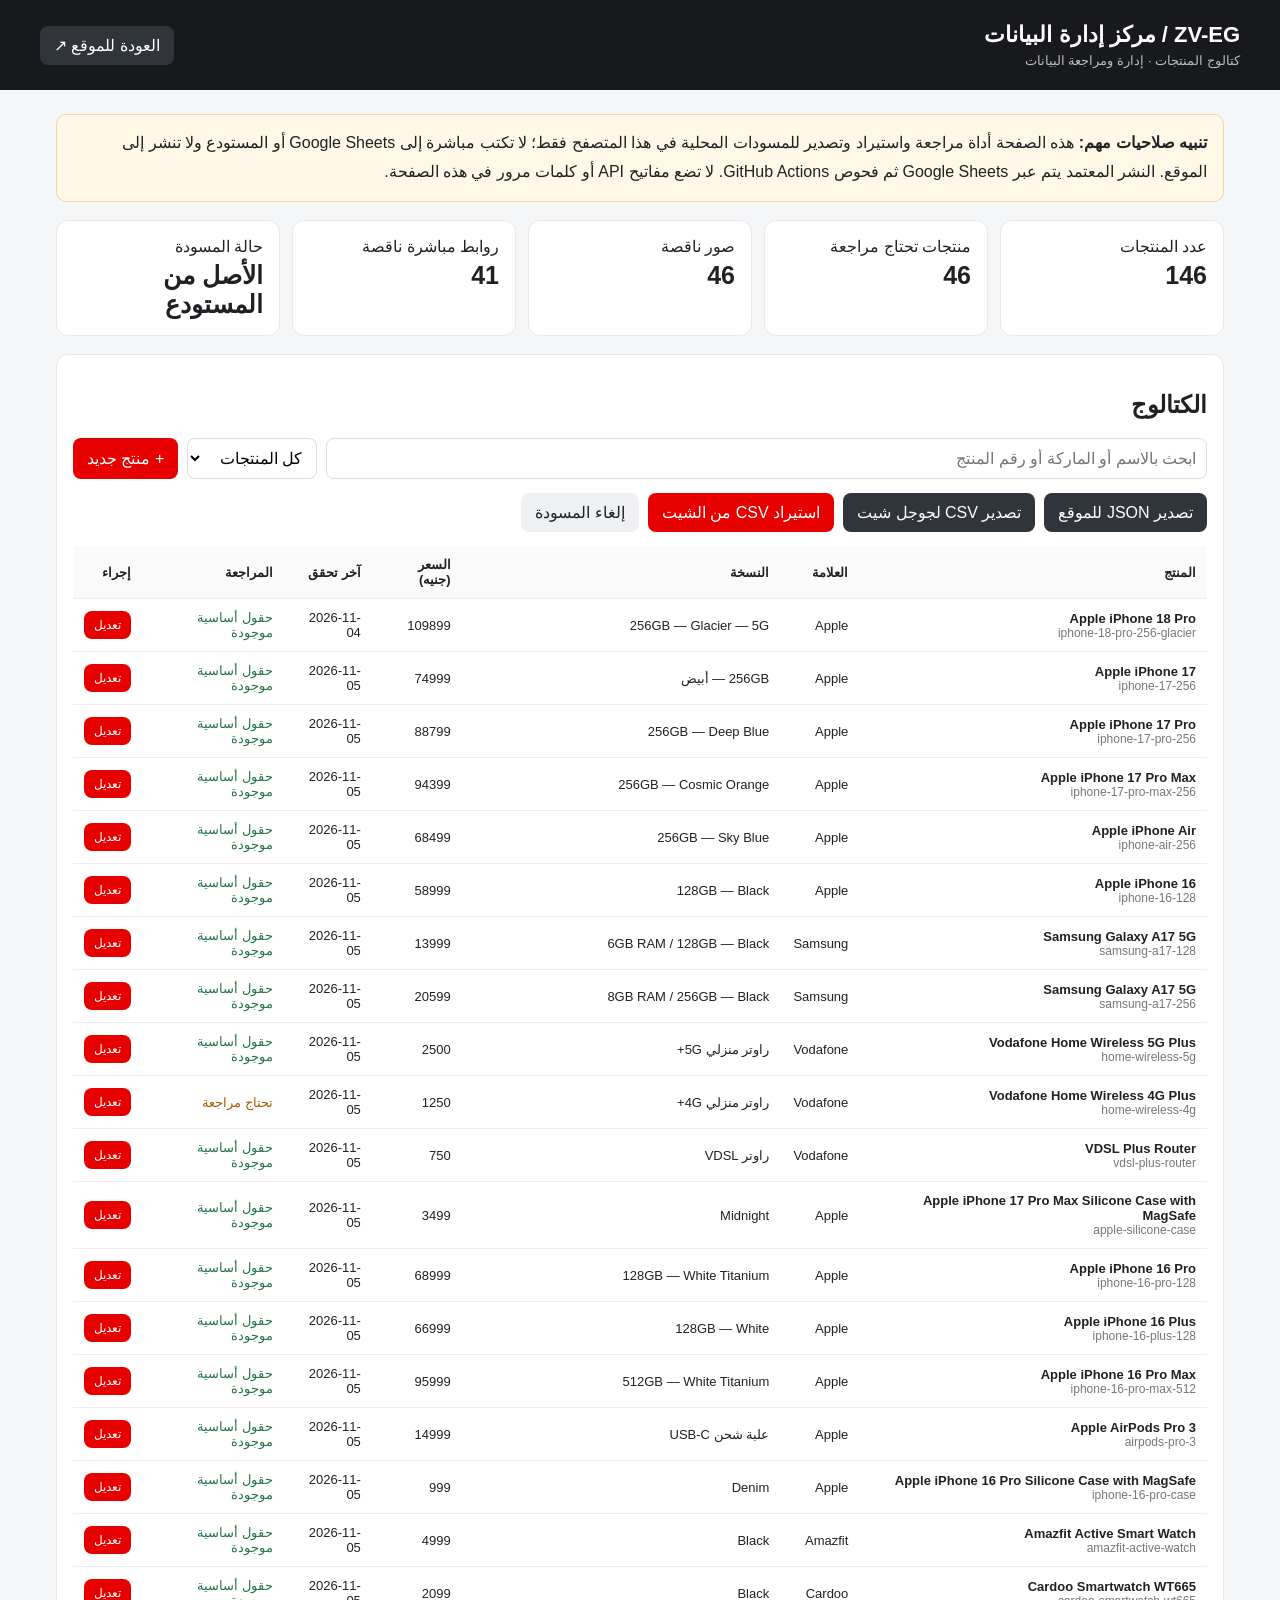
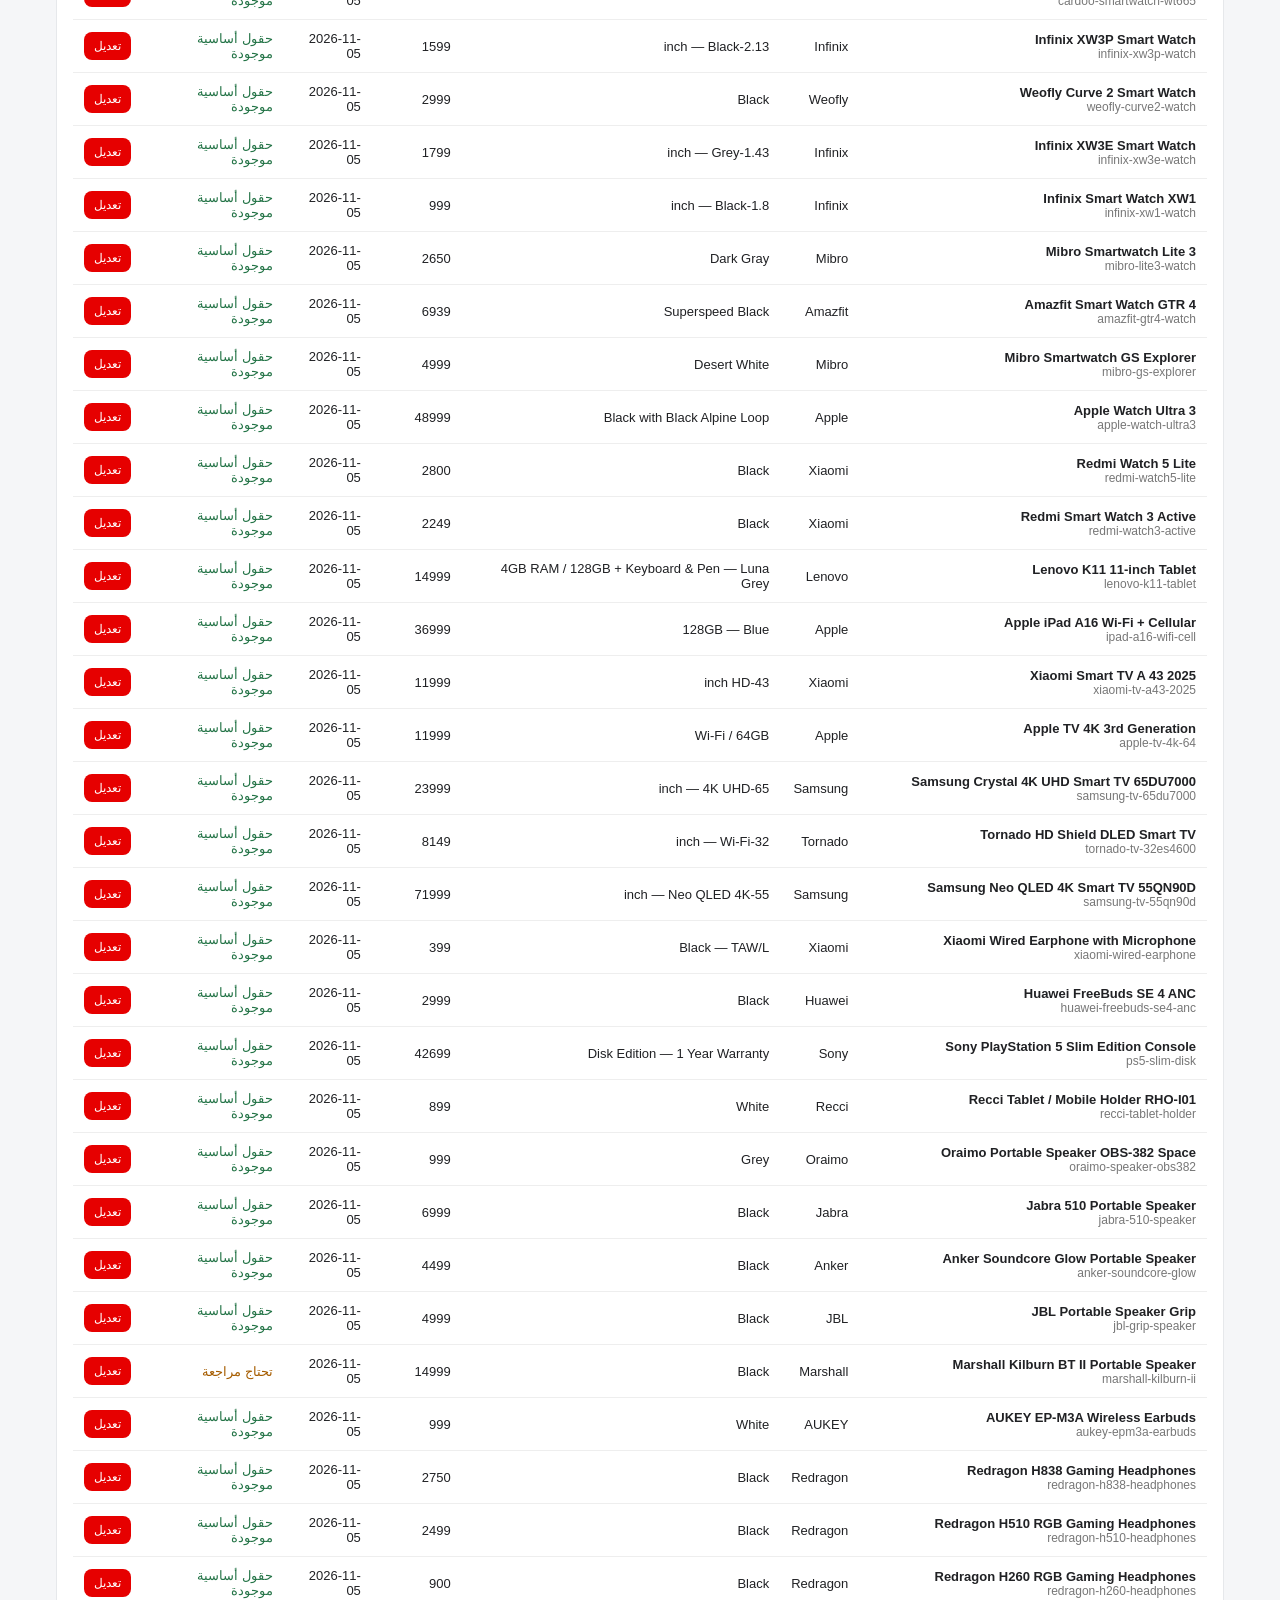
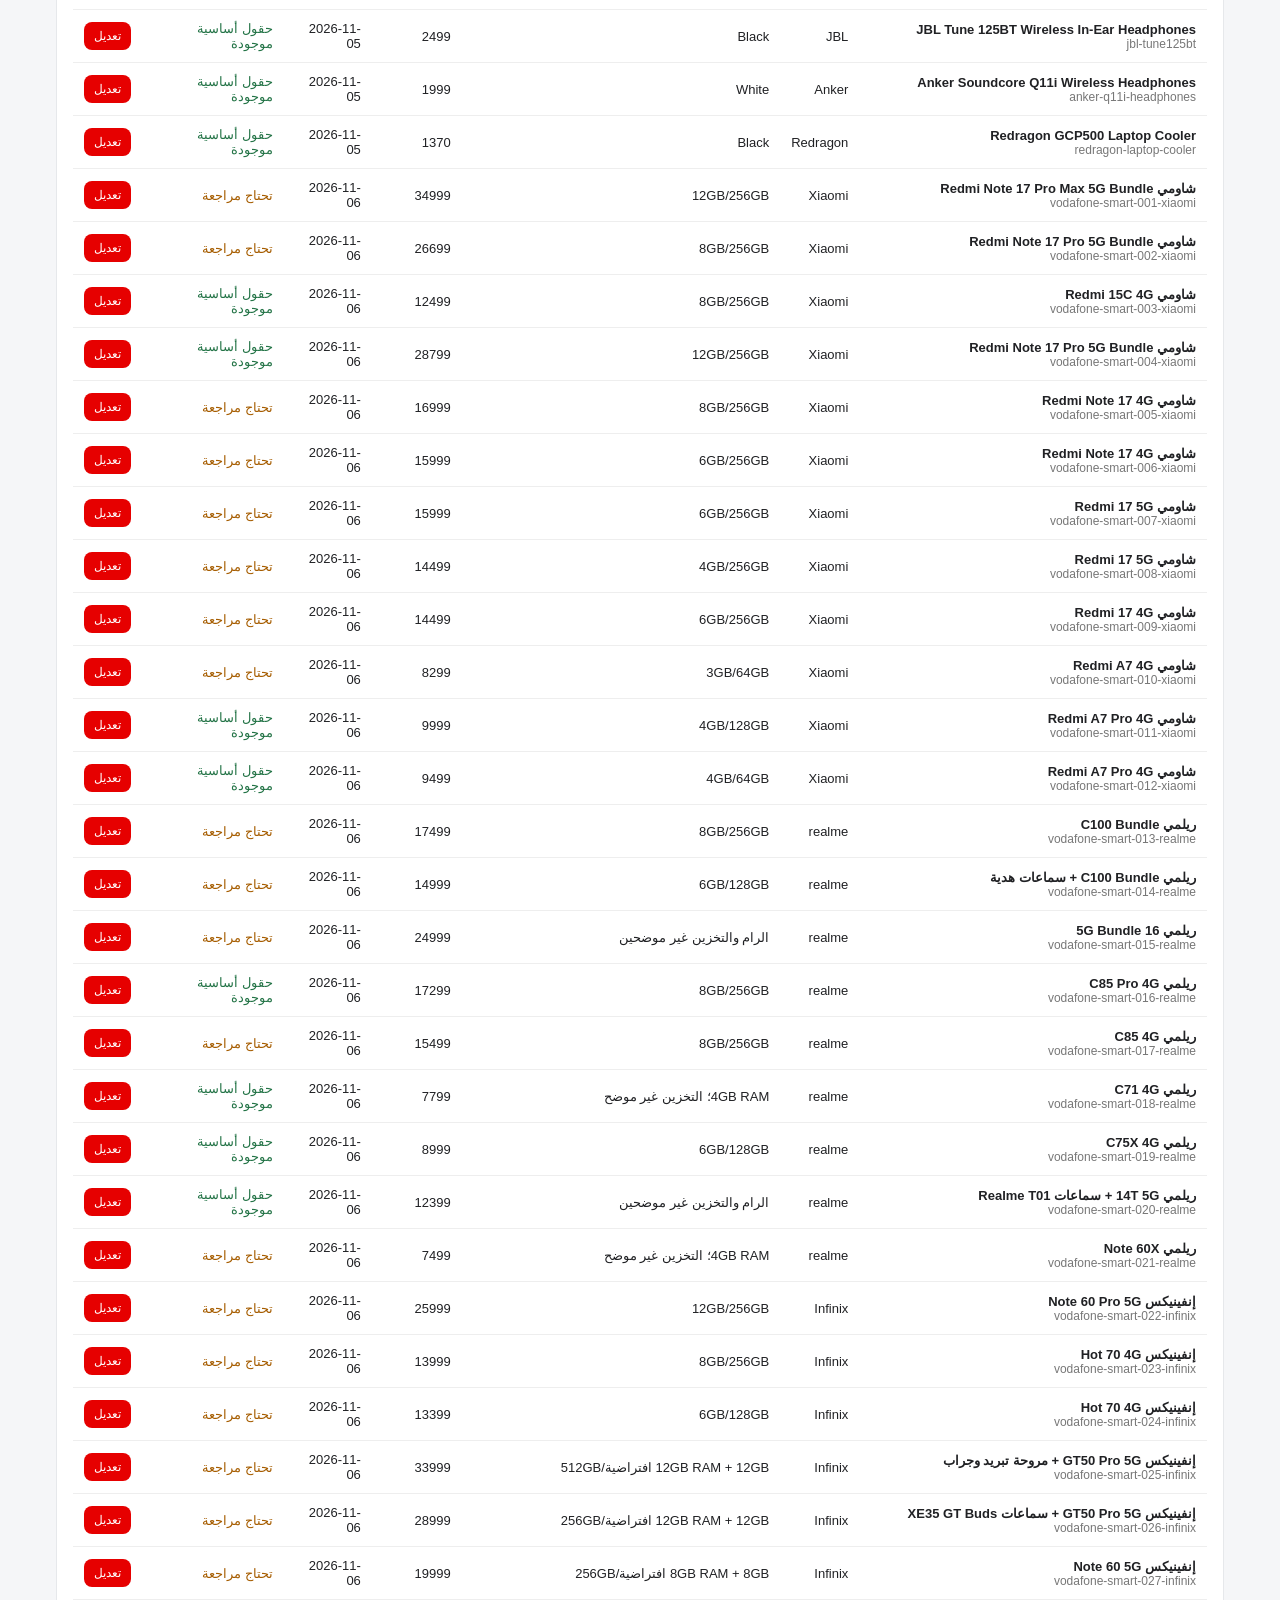
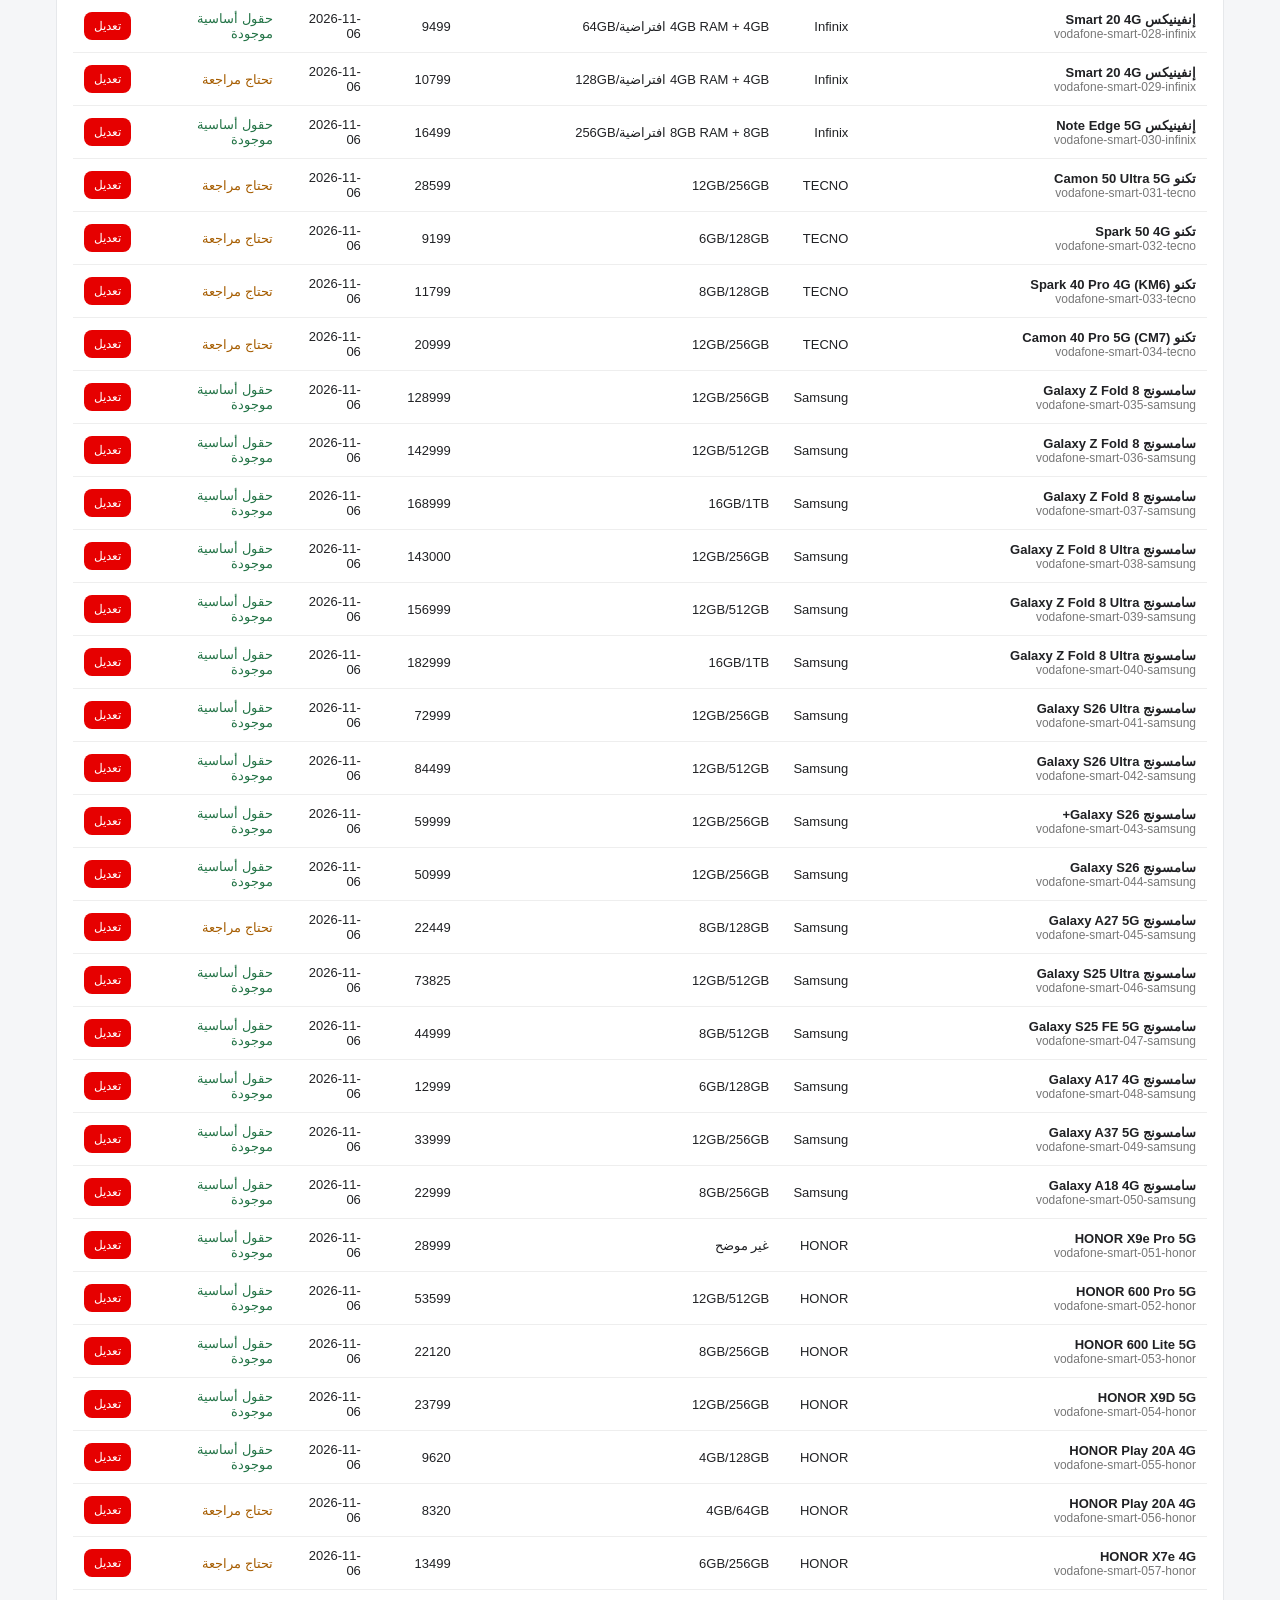
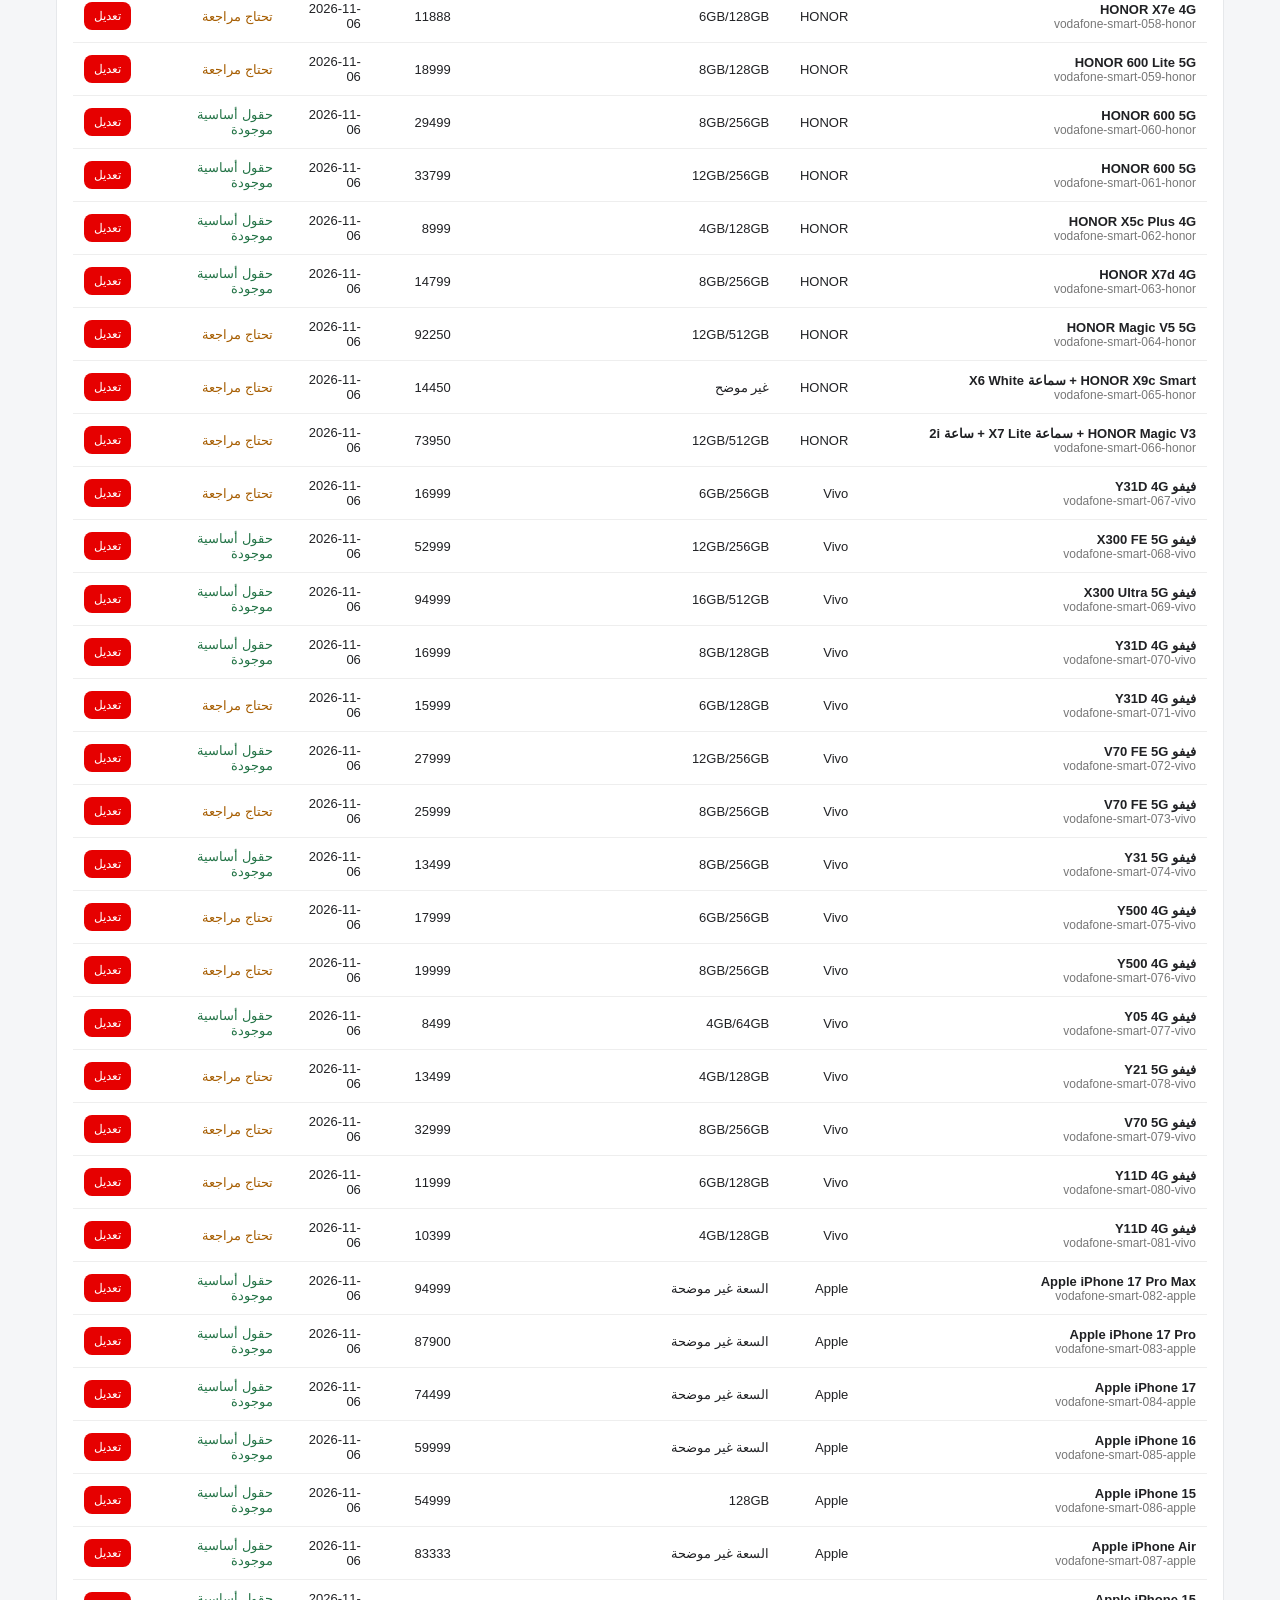
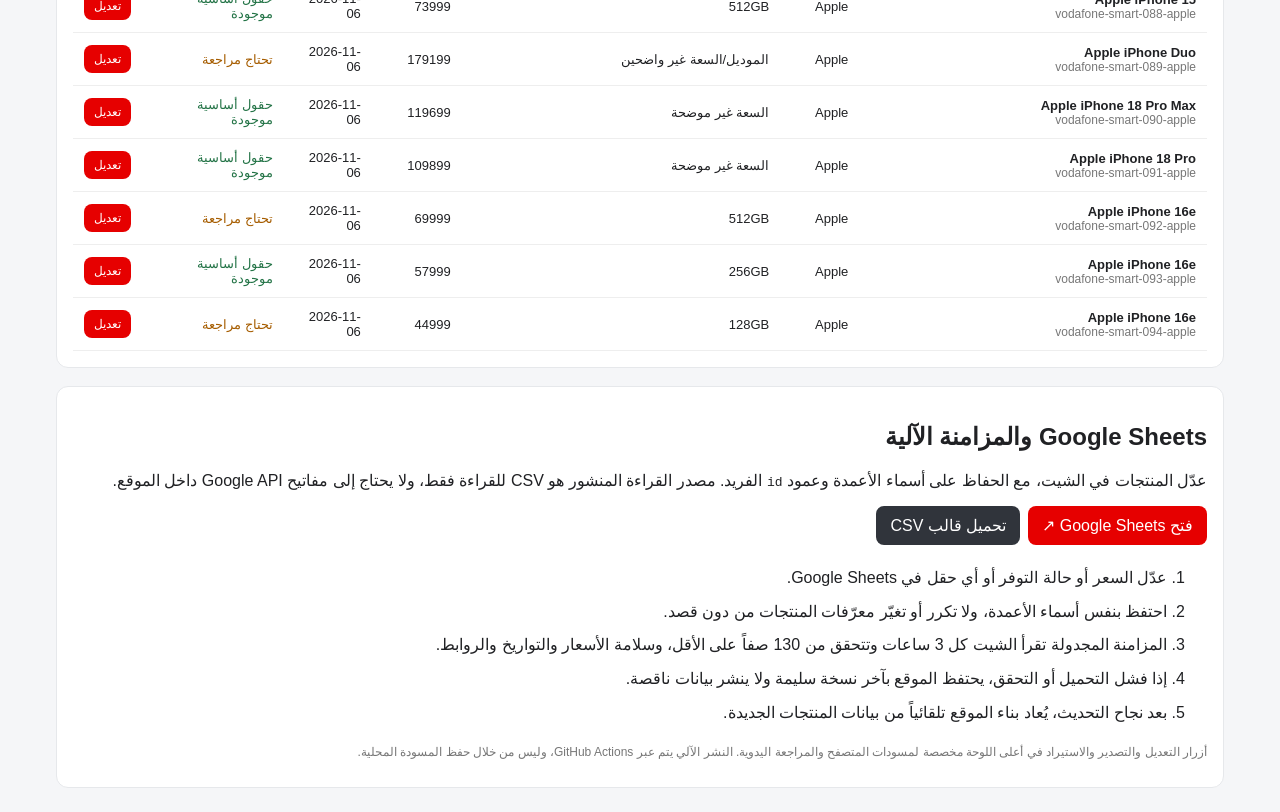
<file: vodafone-egypt-catalog/admin.html>
<!doctype html>
<html lang="ar" dir="rtl"><head><meta charset="utf-8"><meta name="viewport" content="width=device-width,initial-scale=1"><meta name="robots" content="noindex,nofollow"><title>إدارة بيانات ZV-EG</title>
<style>
:root{font-family:Tahoma,Arial,sans-serif;color:#202124;background:#f5f6f8}*{box-sizing:border-box}body{margin:0}.top{background:#17191d;color:white;padding:22px max(18px,calc((100% - 1200px)/2));display:flex;justify-content:space-between;align-items:center;gap:16px}.top b{font-size:22px}.top small{display:block;color:#bbb;margin-top:5px}.wrap{max-width:1200px;margin:24px auto;padding:0 16px}.notice{background:#fff8e7;border:1px solid #f1d99b;padding:14px 16px;border-radius:10px;line-height:1.8;margin-bottom:18px}.stats{display:grid;grid-template-columns:repeat(auto-fit,minmax(150px,1fr));gap:12px;margin-bottom:18px}.stat,.panel{background:white;border:1px solid #e6e8eb;border-radius:12px;padding:16px}.stat strong{display:block;font-size:25px;margin-top:5px}.toolbar{display:flex;gap:9px;flex-wrap:wrap;margin:14px 0}.toolbar input[type=search],.toolbar input[type=url],input,select,textarea{font:inherit;border:1px solid #d8dce1;border-radius:8px;padding:10px;background:white;min-width:0}.toolbar input[type=search]{flex:1;min-width:210px}button,.btn{border:0;border-radius:8px;padding:10px 14px;background:#e60000;color:white;font:inherit;cursor:pointer;text-decoration:none}button.secondary,.btn.secondary{background:#30343b}button.light{background:#eef0f3;color:#202124}.table-wrap{overflow:auto;margin-top:12px}table{width:100%;border-collapse:collapse;min-width:760px}th,td{padding:11px;border-bottom:1px solid #eee;text-align:right;font-size:13px}th{background:#fafafa;position:sticky;top:0}td button{padding:7px 10px;font-size:12px}.muted{color:#777;font-size:12px}.grid{display:grid;grid-template-columns:repeat(2,minmax(0,1fr));gap:12px}.field{display:flex;flex-direction:column;gap:6px}.field label{font-size:12px;color:#555}.field input,.field textarea,.field select{width:100%}.field.full{grid-column:1/-1}.actions{display:flex;gap:8px;flex-wrap:wrap;margin-top:14px}.sheet{margin-top:18px}.sheet ol{line-height:2.1}.sheet input{width:min(100%,650px)}dialog{border:0;border-radius:14px;width:min(760px,calc(100% - 24px));padding:22px;max-height:90vh;overflow:auto}dialog::backdrop{background:#0008}.dialog-head{display:flex;justify-content:space-between;align-items:center;margin-bottom:15px}.empty{padding:35px;text-align:center;color:#777}@media(max-width:650px){.stats{grid-template-columns:1fr}.grid{grid-template-columns:1fr}.field.full{grid-column:auto}.top{align-items:flex-start;flex-direction:column}}
</style></head><body>
<header class="top"><div><b>ZV-EG / مركز إدارة البيانات</b><small>كتالوج المنتجات · إدارة ومراجعة البيانات</small></div><a class="btn secondary" href="./index.html">العودة للموقع ↗</a></header>
<main class="wrap">
<div class="notice"><b>تنبيه صلاحيات مهم:</b> هذه الصفحة أداة مراجعة واستيراد وتصدير للمسودات المحلية في هذا المتصفح فقط؛ لا تكتب مباشرة إلى Google Sheets أو المستودع ولا تنشر إلى الموقع. النشر المعتمد يتم عبر Google Sheets ثم فحوص GitHub Actions. لا تضع مفاتيح API أو كلمات مرور في هذه الصفحة.</div>
<section class="stats"><div class="stat">عدد المنتجات<strong id="count">—</strong></div><div class="stat">منتجات تحتاج مراجعة<strong id="issues">—</strong></div><div class="stat">صور ناقصة<strong id="missingImages">—</strong></div><div class="stat">روابط مباشرة ناقصة<strong id="missingLinks">—</strong></div><div class="stat">حالة المسودة<strong id="draftState">الأصل من المستودع</strong></div></section>
<section class="panel">
<h2>الكتالوج</h2><div class="toolbar"><input id="search" type="search" placeholder="ابحث بالاسم أو الماركة أو رقم المنتج"><select id="filter"><option value="">كل المنتجات</option><option value="issues">تحتاج مراجعة</option><option value="priced">لها سعر</option><option value="unpriced">بدون سعر</option></select><button id="add">+ منتج جديد</button></div>
<div class="toolbar"><button class="secondary" id="exportJson">تصدير JSON للموقع</button><button class="secondary" id="exportCsv">تصدير CSV لجوجل شيت</button><label class="btn light" for="importFile">استيراد CSV من الشيت</label><input id="importFile" type="file" accept=".csv,text/csv" hidden><button class="light" id="discard">إلغاء المسودة</button></div>
<div class="table-wrap"><table><thead><tr><th>المنتج</th><th>العلامة</th><th>النسخة</th><th>السعر (جنيه)</th><th>آخر تحقق</th><th>المراجعة</th><th>إجراء</th></tr></thead><tbody id="rows"><tr><td colspan="7">جارٍ تحميل البيانات…</td></tr></tbody></table></div>
</section>
<section class="panel sheet"><h2>Google Sheets والمزامنة الآلية</h2>
<p>عدّل المنتجات في الشيت، مع الحفاظ على أسماء الأعمدة وعمود <code>id</code> الفريد. مصدر القراءة المنشور هو CSV للقراءة فقط، ولا يحتاج إلى مفاتيح Google API داخل الموقع.</p>
<div class="actions"><a class="btn" href="https://docs.google.com/spreadsheets/d/1xOWFKQjtQRjTIlX6xCyp5ybkr1HhrATQKDj62qvYj8w/edit" target="_blank" rel="noopener">فتح Google Sheets ↗</a><a class="btn secondary" href="data/google-sheets-template.csv" download>تحميل قالب CSV</a></div>
<ol><li>عدّل السعر أو حالة التوفر أو أي حقل في Google Sheets.</li><li>احتفظ بنفس أسماء الأعمدة، ولا تكرر أو تغيّر معرّفات المنتجات من دون قصد.</li><li>المزامنة المجدولة تقرأ الشيت كل 3 ساعات وتتحقق من 130 صفاً على الأقل، وسلامة الأسعار والتواريخ والروابط.</li><li>إذا فشل التحميل أو التحقق، يحتفظ الموقع بآخر نسخة سليمة ولا ينشر بيانات ناقصة.</li><li>بعد نجاح التحديث، يُعاد بناء الموقع تلقائياً من بيانات المنتجات الجديدة.</li></ol>
<p class="muted">أزرار التعديل والتصدير والاستيراد في أعلى اللوحة مخصصة لمسودات المتصفح والمراجعة اليدوية. النشر الآلي يتم عبر GitHub Actions، وليس من خلال حفظ المسودة المحلية.</p>
</section></main>
<dialog id="editor"><div class="dialog-head"><h2 id="formTitle">تعديل منتج</h2><button class="light" id="close">إغلاق</button></div><form id="productForm"><div class="grid" id="fields"></div><div class="actions"><button type="submit">حفظ المسودة</button><button type="button" class="light" id="cancel">إلغاء</button></div></form></dialog>
<script>
const DATA_URL="data/products.json",KEY="zveg-admin-draft-v1";
const columns=["id","name_ar","brand","category","variant","price","old_price","currency","status","availability","image","product_url","source_url","source_checked_at","source_note","description","image_credit"];
let products=[],editingId=null,dirty=false;
const $=id=>document.getElementById(id);
const textFields=["id","name_ar","brand","category","variant","availability","image","product_url","source_url","source_checked_at","source_note","description","image_credit"];
const labels={id:"معرّف المنتج",name_ar:"اسم المنتج",brand:"العلامة التجارية",category:"الفئة",variant:"النسخة / السعة",price:"السعر الحالي",old_price:"السعر السابق",currency:"العملة",status:"حالة المخزون",availability:"وصف التوفر",image:"رابط الصورة",product_url:"رابط المنتج",source_url:"رابط مصدر السعر",source_checked_at:"تاريخ آخر تحقق (YYYY-MM-DD)",source_note:"ملاحظة المصدر",description:"الوصف",image_credit:"مصدر الصورة"};
const esc=s=>String(s??"").replace(/[&<>"']/g,c=>({"&":"&amp;","<":"&lt;",">":"&gt;",'"':"&quot;","'":"&#39;"}[c]));
function issue(p){return !p.id||!p.name_ar||!p.brand||!p.category||!p.variant||!(Number(p.price)>0)||!p.source_checked_at||!p.source_url||!p.image||!p.product_url}
function saveDraft(){localStorage.setItem(KEY,JSON.stringify(products));dirty=true;$("draftState").textContent="مسودة محلية غير منشورة";render()}
function render(){const q=$("search").value.trim().toLowerCase(),f=$("filter").value;let list=products.filter(p=>(!q||[p.id,p.name_ar,p.brand,p.variant].join(" ").toLowerCase().includes(q))&&(!f||(f==="issues"?issue(p):f==="priced"?Number(p.price)>0:!(Number(p.price)>0))));$("count").textContent=products.length;$("issues").textContent=products.filter(issue).length;$("missingImages").textContent=products.filter(p=>!p.image).length;$("missingLinks").textContent=products.filter(p=>!p.product_url).length;$("rows").innerHTML=list.map(p=>'<tr><td><b>'+esc(p.name_ar)+'</b><div class="muted">'+esc(p.id)+'</div></td><td>'+esc(p.brand)+'</td><td>'+esc(p.variant)+'</td><td>'+esc(p.price??"—")+'</td><td>'+esc(p.source_checked_at||"—")+'</td><td>'+(issue(p)?'<span style="color:#a65d00">تحتاج مراجعة</span>':'<span style="color:#247447">حقول أساسية موجودة</span>')+'</td><td><button data-edit="'+esc(p.id)+'">تعديل</button></td></tr>').join("")||'<tr><td colspan="7" class="empty">لا توجد نتائج</td></tr>';$("rows").querySelectorAll("[data-edit]").forEach(b=>b.onclick=()=>edit(b.dataset.edit))}
function edit(id){editingId=id;const p=products.find(x=>x.id===id)||{currency:"EGP",status:"unknown"};$("formTitle").textContent=id?"تعديل منتج":"إضافة منتج";$("fields").innerHTML=columns.map(k=>'<div class="field '+(["description","source_note","availability"].includes(k)?"full":"")+'"><label>'+labels[k]+'</label>'+(["description","source_note","availability"].includes(k)?'<textarea name="'+k+'" rows="2">'+esc(p[k]??"")+'</textarea>':'<input name="'+k+'" '+(["price","old_price"].includes(k)?'type="number" min="0" step="1"':"")+' value="'+esc(p[k]??"")+'" '+(k==="id"&&id?"readonly":"")+' >')+'</div>').join("");$("editor").showModal()}
$("productForm").onsubmit=e=>{e.preventDefault();const data=Object.fromEntries(new FormData(e.target).entries());for(const k of ["price","old_price"])data[k]=data[k]===""?null:Number(data[k]);data.currency=data.currency||"EGP";if(!data.id||!data.name_ar){alert("المعرّف واسم المنتج مطلوبان");return}const index=products.findIndex(p=>p.id===editingId);if(index>=0)products[index]={...products[index],...data};else{if(products.some(p=>p.id===data.id)){alert("المعرّف مستخدم بالفعل");return}products.push(data)}$("editor").close();saveDraft()};
$("add").onclick=()=>{editingId=null;edit(null)};$("close").onclick=$("cancel").onclick=()=>$("editor").close();$("search").oninput=render;$("filter").onchange=render;
function download(name,content,type){const a=document.createElement("a"),url=URL.createObjectURL(new Blob([content],{type}));a.href=url;a.download=name;a.click();setTimeout(()=>URL.revokeObjectURL(url),1000)}
$("exportJson").onclick=()=>download("products.json",JSON.stringify(products,null,2),"application/json;charset=utf-8");
function csvCell(v){return '"'+String(v??"").replace(/"/g,'""')+'"'}
$("exportCsv").onclick=()=>download("zveg-products-sheet.csv",[columns.join(","),...products.map(p=>columns.map(k=>csvCell(p[k])).join(","))].join("\r\n")+"\r\n","text/csv;charset=utf-8");
function parseCSV(s){s=String(s||"");if(s.charCodeAt(0)===0xFEFF)s=s.slice(1);const rows=[];let row=[],v="",q=false;for(let i=0;i<s.length;i++){const c=s[i];if(q&&c==='"'&&s[i+1]==='"'){v+='"';i++}else if(c==='"')q=!q;else if(c===","&&!q){row.push(v);v=""}else if((c==="\n"||c==="\r")&&!q){if(c==="\r"&&s[i+1]==="\n")i++;row.push(v);if(row.some(x=>x!==""))rows.push(row);row=[];v=""}else v+=c}if(v||row.length){row.push(v);rows.push(row)}const heads=rows.shift().map(x=>x.trim());return rows.map(r=>Object.fromEntries(heads.map((h,i)=>[h,r[i]??""]))).filter(p=>p.id)}
$("importFile").onchange=async e=>{const file=e.target.files[0];if(!file)return;try{const imported=parseCSV(await file.text());if(!imported.length)throw Error("الملف لا يحتوي صفوف منتجات");const ids=new Set();const invalid=imported.filter(p=>{const id=String(p.id||"").trim();const date=String(p.source_checked_at||"");const dateValid=!date||(/^[0-9]{4}-[0-9]{2}-[0-9]{2}$/.test(date)&&!Number.isNaN(Date.parse(date+"T00:00:00Z"))&&new Date(date+"T00:00:00Z").toISOString().slice(0,10)===date);const linksValid=[p.image,p.product_url,p.source_url].every(u=>{if(!u)return true;try{return new URL(u).protocol==="https:"}catch{return false}});const bad=!id||!p.name_ar||!p.brand||!p.category||!p.variant||!(Number(p.price)>0)||(p.currency&&p.currency!=="EGP")||!dateValid||!linksValid||ids.has(id);if(id)ids.add(id);return bad});if(invalid.length)throw Error("هناك صفوف غير صالحة أو بمعرّفات مكررة أو روابط غير آمنة ("+invalid.length+"). راجع الاسم والماركة والنسخة والسعر والتاريخ وروابط HTTPS.");if(!confirm("سيتم استبدال مسودة المتصفح بـ "+imported.length+" صفاً من الملف. هل تتابع؟"))return;products=imported.map(p=>({...p,price:p.price===""?null:Number(p.price),old_price:p.old_price===""?null:Number(p.old_price),currency:p.currency||"EGP"}));saveDraft();alert("تم استيراد "+products.length+" صفاً كمسودة محلية. راجع البيانات قبل اعتمادها.")}catch(err){alert("تعذر الاستيراد: "+err.message)}e.target.value=""};
$("discard").onclick=()=>{if(!confirm("إلغاء المسودة والعودة لبيانات المستودع؟"))return;localStorage.removeItem(KEY);location.reload()};
(async()=>{try{const response=await fetch(DATA_URL+"?v="+Date.now(),{cache:"no-store"});if(!response.ok)throw Error("تعذر تحميل قاعدة المنتجات");const base=await response.json();const draft=localStorage.getItem(KEY);products=draft?JSON.parse(draft):base;dirty=!!draft;$("draftState").textContent=draft?"مسودة محلية محفوظة":"الأصل من المستودع";render()}catch(e){$("rows").innerHTML='<tr><td colspan="7">خطأ تحميل البيانات: '+esc(e.message)+'</td></tr>'}})();
</script></body></html>
</file>
